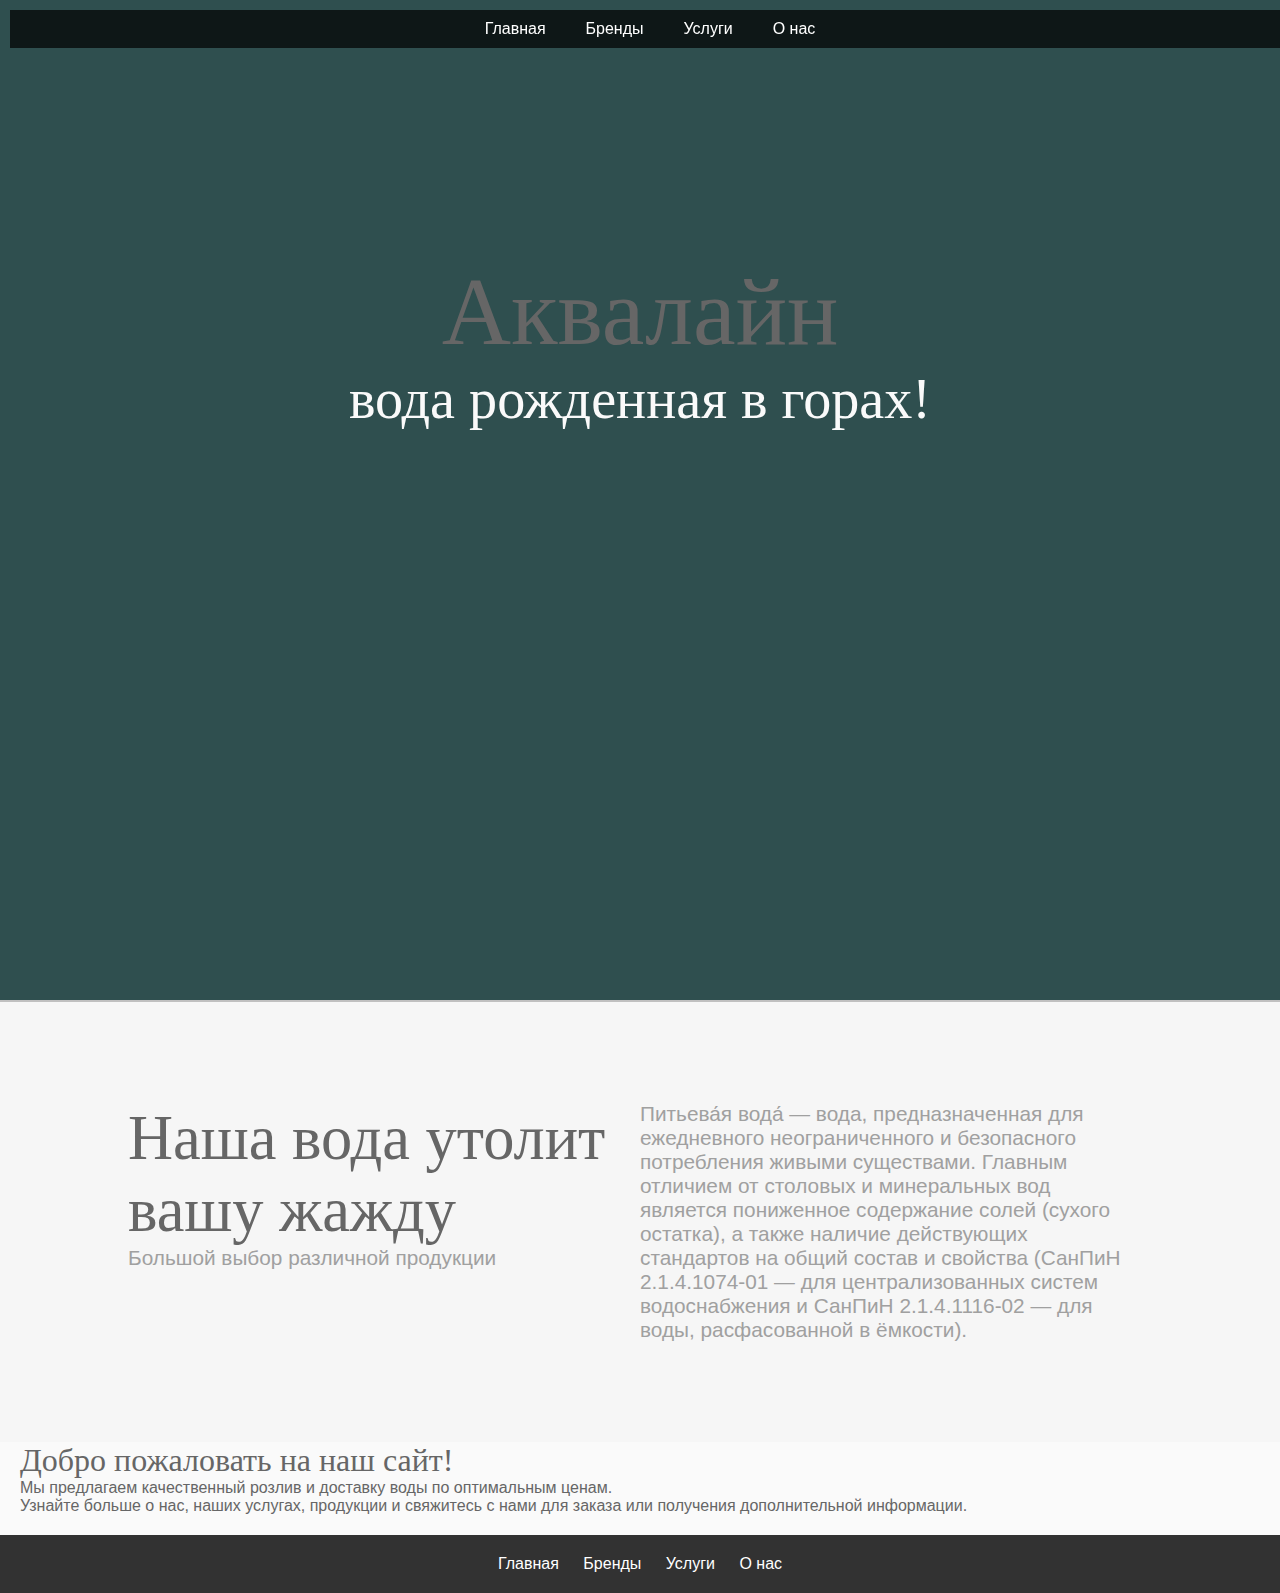
<file: index.html>
<!DOCTYPE html>
<html lang="ru">
<head>
  <meta charset="UTF-8">
  <title>Аквалайн</title>
  <link rel="stylesheet" href="css/main.css">
</head>
<body>
  <header>
    <nav>
      <ul>
          <li><a href="index.html">Главная</a></li>
          <li><a href="файл.html">Бренды</a></li>
          <li><a href="service.html">Услуги</a>
              <ul>
                  <li><a href="service.html#delivery">Доставка</a></li>
                  <li><a href="service.html#bottling">Розлив</a></li>
              </ul>
          <li><a href="onas.html">О нас</a></li>
      </ul>
  </nav>
  </header>
  <div id="top">
    <h1>Аквалайн</h1>
    <h3>вода рожденная в горах!</h3>
</div>
<div id="main">
    <div class="intro">
        <h2>Наша вода утолит вашу жажду </h2>
        <span>Большой выбор различной продукции</span>
    </div>
    <div class="text">
        <span> Питьева́я вода́ — вода, предназначенная для ежедневного неограниченного и безопасного потребления
            живыми
            существами. Главным отличием от столовых и минеральных вод является пониженное содержание солей (сухого
            остатка), а также наличие действующих стандартов на общий состав и свойства (СанПиН 2.1.4.1074-01 — для
            централизованных систем водоснабжения и СанПиН 2.1.4.1116-02 — для воды, расфасованной в
            ёмкости).</span>
    </div>
</div>

  <section>
    <h1>Добро пожаловать на наш сайт!</h1>
    <p>Мы предлагаем качественный розлив и доставку воды по оптимальным ценам.</p>
    <p>Узнайте больше о нас, наших услугах, продукции и свяжитесь с нами для заказа или получения дополнительной информации.</p>
  </section>

  <footer>
    <ul>
      <li><a href="index.html">Главная</a></li>
      <li><a href="brands.html">Бренды</a></li>
      <li><a href="services.html">Услуги</a></li>
      <li><a href="onas.html">О нас</a></li>
    </ul>
  </footer>
</body>
</html>
</file>
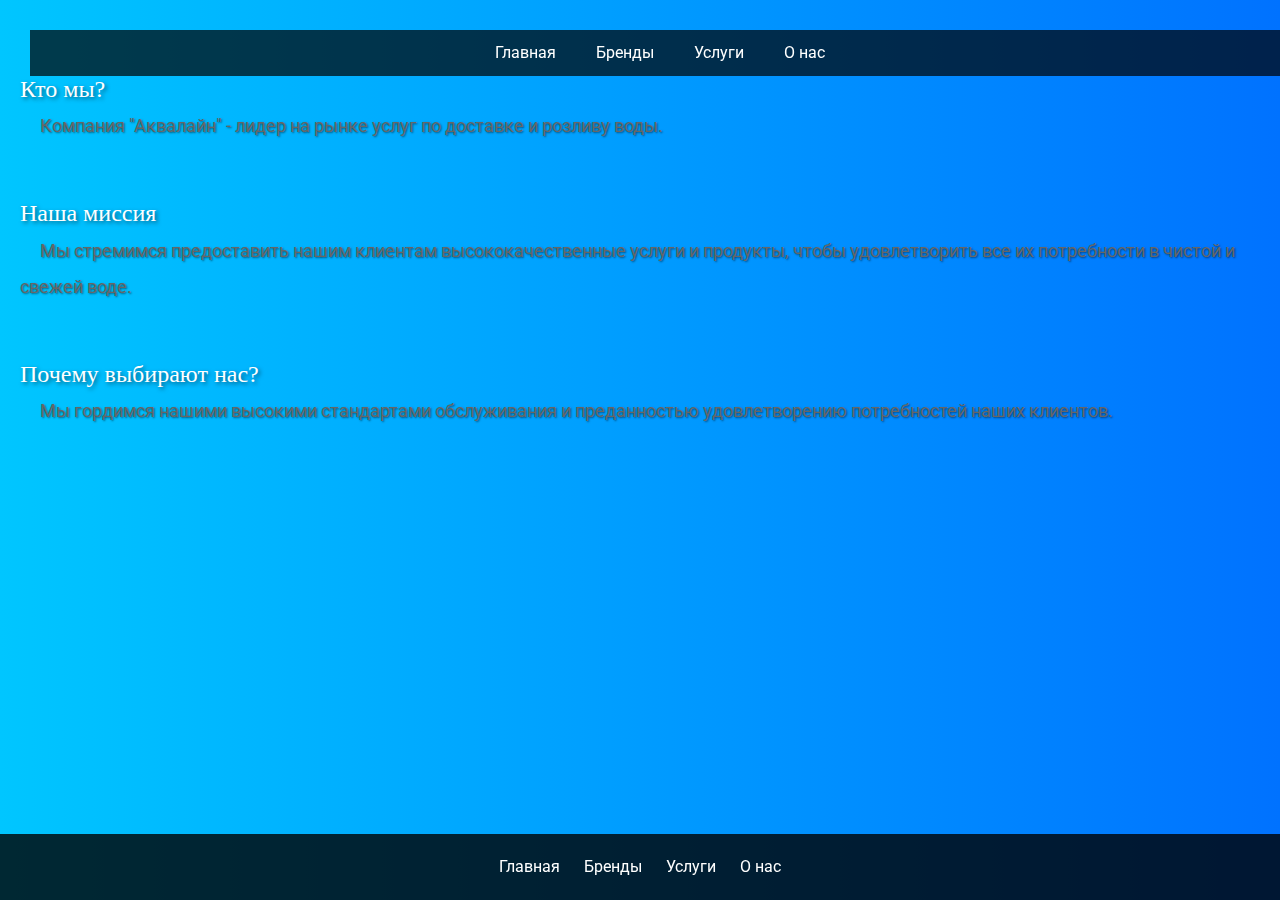
<file: onas.html>
<!DOCTYPE html>
<html lang="ru">
<head>
  <meta charset="UTF-8">
  <title>О нас - Аквалайн</title>
  <link rel="stylesheet" href="css/main.css">
  <link href="https://fonts.googleapis.com/css2?family=Roboto:wght@400;500;700&display=swap" rel="stylesheet">
  <style>
    * {
      box-sizing: border-box;
      margin: 0;
      padding: 0;
    }

    body {
      font-family: 'Roboto', sans-serif;
      line-height: 1.6;
      color: #fff;
      background: linear-gradient(90deg, #00c6ff, #0072ff);
      padding: 20px;
    }

    h1, h2 {
      color: #ffffff;
      text-shadow: 2px 2px 4px rgba(0,0,0,0.5);
    }

    h1 {
      text-align: center;
      margin-bottom: 50px;
    }

    h2 {
      margin-top: 50px;
    }

    p {
      font-size: 18px;
      line-height: 2;
      margin-bottom: 10px;
      text-indent: 20px;
      text-shadow: 1px 1px 2px rgba(0,0,0,0.5);
    }

    nav {
      display: flex;
      justify-content: space-around;
      background-color: rgba(0, 0, 0, 0.7);
      color: #fff;
      padding: 10px 0;
    }

    nav ul {
      list-style: none;
      display: flex;
      flex-wrap: wrap;
    }

    nav ul li {
      margin: 0 20px;
      position: relative;
    }

    nav ul li ul {
      position: absolute;
      background-color: rgba(0, 0, 0, 0.7);
      padding: 10px;
      top: 40px;
      display: none;
    }

    nav ul li:hover ul {
      display: block;
    }

    nav ul li a {
      color: #fff;
      text-decoration: none;
    }

    nav ul li a:hover {
      color: #00a2ff;
    }

    @media (max-width: 768px) {
      nav ul {
        flex-direction: column;
        align-items: center;
      }

      nav ul li ul {
        left: 0;
        right: 0;
      }
    }
    footer {
      background-color: rgba(0, 0, 0, 0.8);
      padding: 20px;
      text-align: center;
      color: #fff;
      position: fixed;
      left: 0;
      bottom: 0;
      width: 100%;
    }

    footer ul {
      list-style-type: none;
      padding: 0;
    }

    footer li {
      display: inline;
      margin: 0 10px;
    }

    footer a {
      color: #fff;
      text-decoration: none;
    }
  </style>
</head>
<body>
  <header>
    <nav>
      <ul>
        <li><a href="index.html">Главная</a></li>
        <li><a href="файл.html">Бренды</a></li>
        <li>
          <a href="service.html">Услуги</a>
          <ul>
            <li><a href="service.html#delivery">Доставка</a></li>
            <li><a href="service.html#bottling">Розлив</a></li>
          </ul>
        </li>

        <li><a href="onas.html">О нас</a></li>
      </ul>
    </nav>
  </header>
  <main>
    <h2>Кто мы?</h2>
    <p>Компания "Аквалайн" - лидер на рынке услуг по доставке и розливу воды.</p>
    <h2>Наша миссия</h2>
    <p>Мы стремимся предоставить нашим клиентам высококачественные услуги и продукты, чтобы удовлетворить все их потребности в чистой и свежей воде.</p>
    <h2>Почему выбирают нас?</h2>
    <p>Мы гордимся нашими высокими стандартами обслуживания и преданностью удовлетворению потребностей наших клиентов.</p>
  </main>
  <footer>
    <div id="map">
      <script type="text/javascript" charset="utf-8" async src="https://api-maps.yandex.ru/services/constructor/1.0/js/?um=constructor%3Af94f4afc85d27a9e19b4f8a2203e14d63239271d95cfdadbc54b789617a35378&amp;width=500&amp;height=400&amp;lang=ru_RU&amp;scroll=true"></script>
    </div>
    <ul>
        <li><a href="index.html">Главная</a></li>
        <li><a href="brands.html">Бренды</a></li>
        <li><a href="services.html">Услуги</a></li>
        <li><a href="onas.html">О нас</a></li>
      </ul>
  </footer>
</body>
</html>
</file>
<file: css/main.css>
/* Общие стили */
body {
    font-family: Arial, sans-serif;
    margin: 0;
    padding: 0;
  }
  
  header {
    background-color: #f2f2f2;
    padding: 10px;
  }
  
  nav ul {
    list-style-type: none;
    margin: 0;
    padding: 0;
  }
  
  nav ul li {
    display: inline;
    margin-right: 10px;
  }
  
  nav ul li a {
    text-decoration: none;
    color: #fffcfc;
  }
  
  nav ul ul {
    display: none;
    position: absolute;
    top: 100%;
  }
  
  nav ul li:hover > ul {
    display: inherit;
  }
  
  section {
    padding: 20px;
  }
  
  h1, h2, h3 {
    color: #666;
  }
  
  p {
    color: #666;
  }
  
  footer {
    background-color: #333;
    color: #fff;
    padding: 10px;
    text-align: center;
  }
  @import url('https://fonts.googleapis.com/css2?family=Roboto:wght@100&family=Suez+One&display=swap');




  * {
      margin: 0;
      padding: 0;
      outline: none;
  }
  
  body,
  html {
      width: 100%;
      height: 100%;
  }
  
  body {
      background-color: #fafafa;
      font-family: Trebuchet MS, helvetica;
  }
  
  header {
      width: 100%;
      padding: 10px 0.5% 0px 0.5;
      background: transparent;
      float: left;
      position: fixed;
  }
  
  
  header #logo {
      color: #fff;
      cursor: pointer;
  }
  
  
  header #logo span {
      font-size: 1.7em;
      line-height: 45px;
      margin-left: 40px;
      font-family: 'Suez One', serif;
  
  }
  
  
  @media (min-width: 701px) {
      #logo {
          float: left;
          width: 30%;
          font-size: 1.5em;
      }
  
      #about {
          float: right;
          width: 67%;
      }
  }
  
  @media (max-width: 700px) {
      #logo {
          margin-top: 15px;
          width: 100%;
          font-size: 1.1em;
  
      }
  
      #about {
          float: left;
          width: 100%;
      }
  }
  
  
  #about {
      text-align: center;
      font-size: 1em;
      line-height: 40px;
      margin-bottom: 10px;
  }
  
  
  #about>a {
      color: #fff
  }
  
  #about>a:hover {
      color: #b0b0b0;
      text-decoration: underline;
  }
  
  #about>a:not(:last-child) {
      margin-right: 7%;
  
  }
  
  
  .fixed {
      z-index: 5000;
      background-color: #fff;
      border-bottom: 1px solid silver;
  }
  
  
  header.fixed #logo {
      color: #343434;
  }
  
  .fixed #about a {
      color: #343434;
  }
  
  .fixed #about a.hover {
      color: 7c7c7c
  }
  
  #top {
      width: 100%;
      
      background-image: url(https://u2.9111s.ru/uploads/202301/24/1dd273929b2384594d5635b5b3a1ca11.png);
      background-blend-mode: multiply;
      background-color: darkslategrey;
      background-size: cover;
      text-align: center;
      color: #fff;
      font-size: 3em;
  }
  
  @media (min-width: 1101px) {
      #top {
          font-size: 3em;
          height: 1000px;
      }
  }
  
  @media (max-width: 110px) and (min-width: 651px) {
      #top {
          font-size: 3em;
          height: 600px;
      }
  }
  
  @media (max-width: 650px) {
      #top {
          font-size: 1.3em;
          padding-top: 50%;
          height: 500px;
      }
  }
  
  
  
  
  #top h1 {
      padding-top: 20%;
  }
  
  
  #top h3 {
      color: #fafafa;
  }
  
  
  #main {
      padding: 100px 20%;
      width: 60%;
      float: left;
      background-color: #f6f6f6;
      border-top: 2px solid silver;
      color: #484848;
      font-size: 1.3em;
  }
  
  @media (min-width: 1401px) {
      #main {
          padding: 100px 20%;
          width: 60%;
      }
  }
  
  @media (max-width: 1400px) {
      #main {
          padding: 100px 10%;
          width: 80%;
      }
  }
  
  @media (max-width: 700px) {
      #main div {
          width: 98% !important;
          margin-bottom: 20px;
      }
  }
  
  
  
  #main div {
      width: 48%;
      margin-right: 2%;
      float: left;
  }
  
  
  #main h2 {font-size: 3em;}
  #main span {color: #a0a0a0;}
  
  #overview {
      float: left;
      background-image: url(https://evrovod.ru/assets/content/gallery/12/109.jpg);
  
      background-blend-mode: multiply;
      background-color: rgb(198, 141, 226);
      background-size: cover;
      background-attachment: fixed;
  
      padding: 100px 0;
      width: 100%;
      text-align: center;
      color: #fff;
  }
  
  #overview h2 {font-size: 4em;}
  #overview h4 {color: #ccc; font-size: 1.5em;}
  
  #overview .img {
      float: left;
      width: 30%;
      margin-right:5% ;
      margin-top: 50px;
  }
  
  #overview .img:nth-child(odd){
      margin-left: 18%;
  }
  #overview img {
      background-color: aqua;
      padding: 5px;
      border: 2px solid silver;
      float: left;
      width: 100%;
      max-width: 500px;
  }
  #overview span{
      float: left;
      width: 100px;
      font-size: 1.5em;
      margin-top: 10px;
  
  }
  @media (max-width: 700px) {
      #overview .img {
          width: 80%!important;
          margin-right: 0!important;
          margin-left: 10%!important;
      }
  }
  
  
  
  #contacts {
      width: 100%;
      float: left;
      padding-bottom: 40px;
      padding-top: 70px;
      border-top: 4px solid #ccc;
      background: #f4f4f4;
  }
  h1, h2, h3, h4, h5 {
      font-family: 'Roboto Slab',serif;
      font-weight: lighter;
  }
  
  #contacts h5 {font-size: 3em; color: #4f4f4f;}
  
  
  #Form_input {
      margin-top: 15px;
      width: 35%;
      margin-left: 38%;
      font-size: 1.1em;
  }
  #Form_input label{
      color: #505050;
      cursor:pointer;
      font-size: 1.4em;
      font-family: 'Roboto Slab',serif;
  }
  #Form_input label > span{
      color: #e87e7e;
  
  }
  #Form_input input, #Form_input textarea {
      margin-bottom: 10px;
      width: 70%;
      padding: 10 px 2%;
      border-radius: 7px;
      border: 2px solid silver;
      font-size: 0.9em;
      color: #4a4a4a;
  
  }
  
  #Form_input :focus, #Form_input textarea:focus{
      border-color: #333;
  }
  
  
 


  body {
    margin: 0;
    padding: 0;
  }
  
  header {
    /* Стили для навигационного меню */
  }
  
  section#services {
    padding: 50px;
    text-align: center;
  }
  
  .service {
    margin-bottom: 30px;
  }
  
  .service img {
    width: 200px;
    height: auto;
  }
  
  .service h3 {
    font-size: 24px;
  }
  
  .service p {
    font-size: 16px;
  }

  footer {
    background-color: rgba(0, 0, 0, 0.7);
    color: white;
    padding: 20px;
    text-align: center;
  }

  footer ul {
    list-style: none;
    padding: 0;
  }

  footer ul li {
    display: inline-block;
    margin: 0 10px;
  }

  footer ul li a {
    color: white;
    text-decoration: none;
  }

  nav {
    display: flex;
    justify-content: space-around;
    background-color: rgba(0, 0, 0, 0.7);
    color: #fff;
    padding: 10px 0;
}

nav ul {
    list-style: none;
    display: flex;
}

nav ul li {
    margin: 0 20px;
}

nav ul li a {
    color: #fff;
    text-decoration: none;
}

nav ul li a:hover {
    color: #00a2ff;
}

#services {
    padding: 50px;
    text-align: center;
}
.service {
    display: flex;
    flex-direction: column;
    align-items: center;
    background-color: rgba(0, 0, 0, 0.7);
    color: #fff;
    margin: 20px;
    border-radius: 10px;
    max-width: 80%;
    margin-left: auto;
    margin-right: auto;
}

body {
    margin: 0;
    padding: 0;
    background-image: url('https://damion.club/uploads/posts/2022-09/1663845191_50-damion-club-p-gori-severnogo-kavkaza-priroda-vkontakte-53.jpg');
    background-size: cover;
    background-attachment: fixed;
    background-position: center center;
    font-family: Arial, sans-serif;
}

nav {
    display: flex;
    justify-content: space-around;
    background-color: rgba(0, 0, 0, 0.7);
    color: #fff;
    padding: 10px 0;
}

nav ul {
    list-style: none;
    display: flex;
}

nav ul li {
    margin: 0 20px;
}

nav ul li a {
    color: #fff;
    text-decoration: none;
}

nav ul li a:hover {
    color: #00a2ff;
}

#services {
    padding: 50px;
    text-align: center;
}

.service {
    display: flex;
    flex-direction: column;
    align-items: center;
    background-color: rgba(0, 0, 0, 0.7);
    color: #fff;
    margin: 20px;
    border-radius: 10px;
    max-width: 80%;
    margin-left: auto;
    margin-right: auto;
}

.service img {
    width: 100%;
    height: auto;
    border-top-left-radius: 10px;
    border-top-right-radius: 10px;
}

#services h2, .service h3, .service p {
    padding: 20px;
}

#services h2 {
    font-size: 60px;
}

.service h3 {
    font-size: 40px;
}

.service p {
    font-size: 20px;
}

footer {
    background-color: rgba(0, 0, 0, 0.8);
    padding: 20px;
    text-align: center;
    color: #fff;
}
</file>
